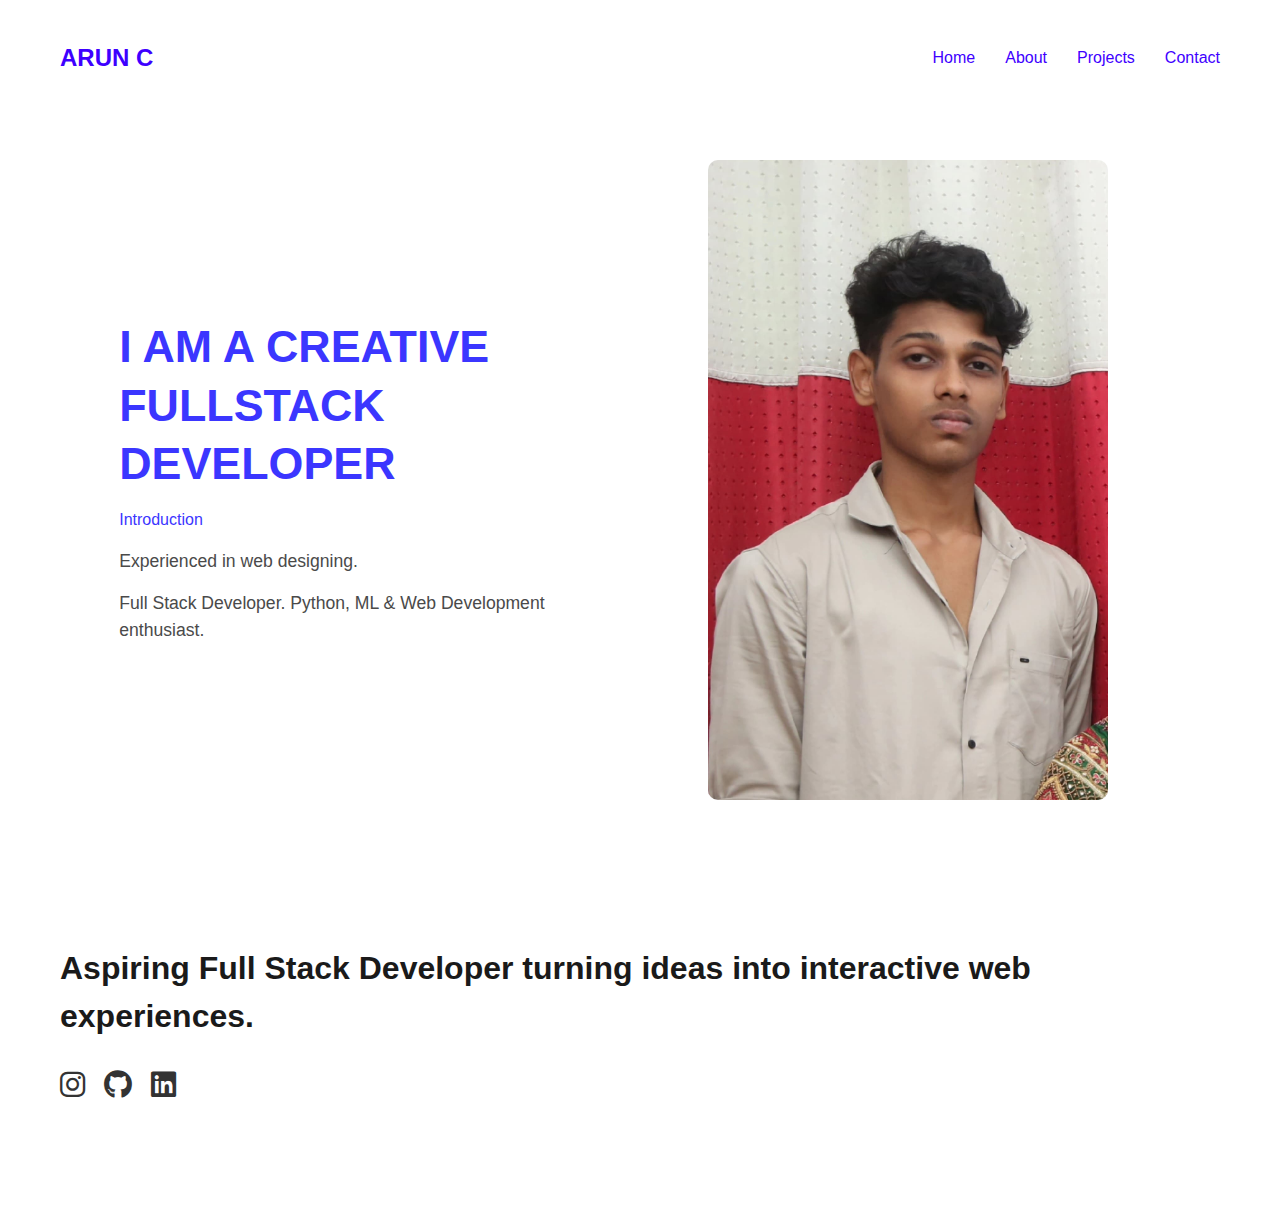
<file: index.html>
<!DOCTYPE html>
<html lang="en">
<head>
  <meta charset="UTF-8" />
  <meta name="viewport" content="width=device-width, initial-scale=1.0" />
  <title>My Portfolio</title>
  <link rel="stylesheet" href="style.css" />
  <!-- Font Awesome CDN -->
<link rel="stylesheet" href="https://cdnjs.cloudflare.com/ajax/libs/font-awesome/6.4.0/css/all.min.css">

</head>
<body>
  <nav>
    <div class="logo">ARUN C</div>
    <ul>
      <li><a href="index.html">Home</a></li>
      <li><a href="about.html">About</a></li>
      <li><a href="projects.html">Projects</a></li>
      <li><a href="contact.html">Contact</a></li>
    </ul>
  </nav>
  <section class="hero">
  <div class="hero-text">
    <h1>I AM A CREATIVE FULLSTACK DEVELOPER</h1>
    <p class=>Introduction</p>
    <p class="description">
        Experienced in web designing.
    </p>
    <p class="description">
     
     Full Stack Developer.
     Python, ML & Web Development enthusiast.
    </p>
  </div>
  <div class="hero-image">
    <img src="Aru.jpg" alt="Hero Image" />
  </div>
</section>


 <main class="home">
  <div class="text">
    <h1>Aspiring Full Stack Developer turning ideas into interactive web experiences.</h1>
    <div class="social-icons">
      <a href="https://instagram.com/yourusername" target="_blank" aria-label="Instagram">
        <i class="fab fa-instagram"></i>
      </a>
      <a href="https://github.com/yourusername" target="_blank" aria-label="GitHub">
        <i class="fab fa-github"></i>
      </a>
      <a href="https://linkedin.com/in/yourusername" target="_blank" aria-label="LinkedIn">
        <i class="fab fa-linkedin"></i>
      </a>
    </div>
  </div>
</main>

  </main>
</body>
</html>
</file>
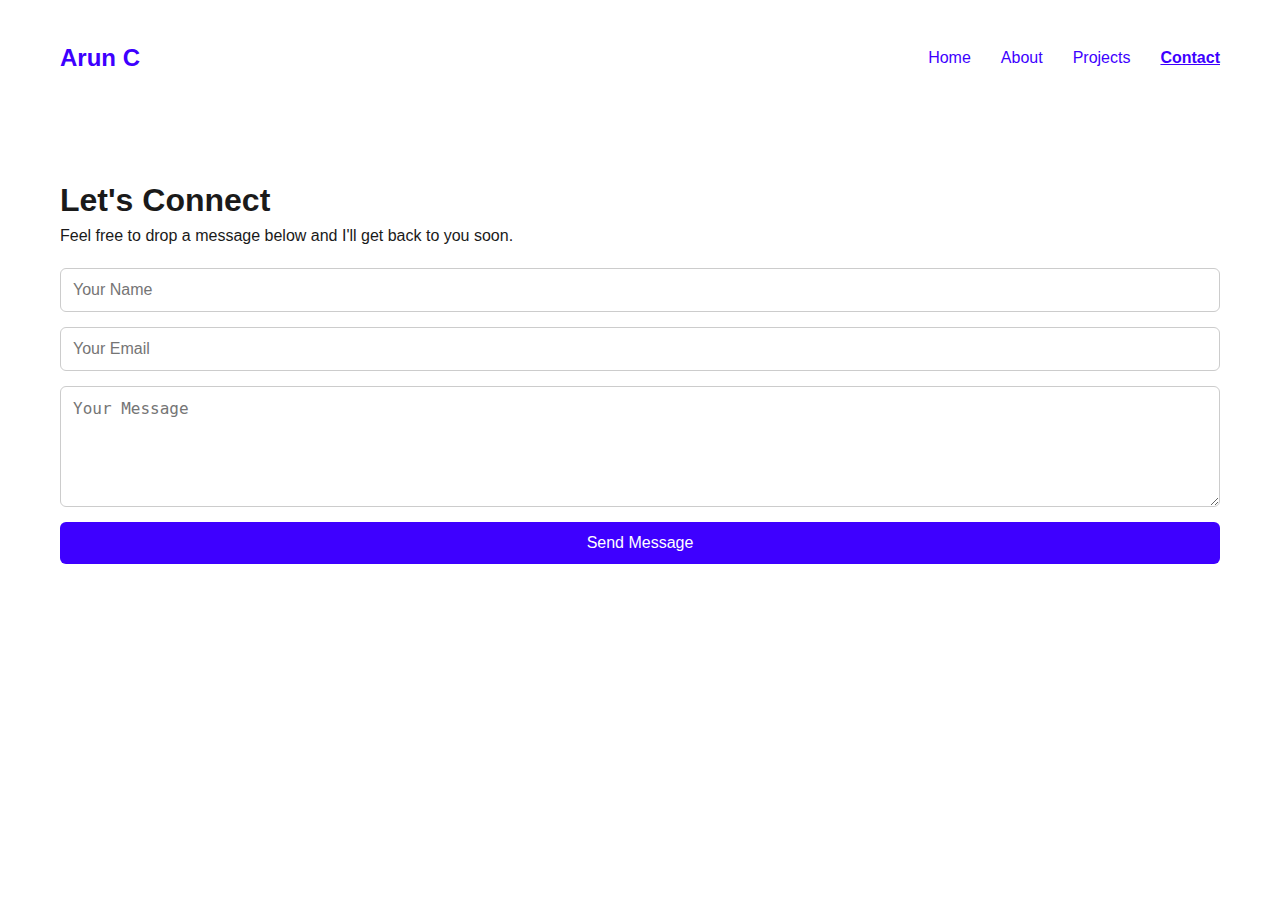
<file: contact.html>
<!DOCTYPE html>
<html lang="en">
<head>
  <meta charset="UTF-8" />
  <meta name="viewport" content="width=device-width, initial-scale=1.0" />
  <title>Contact | Your Name</title>
  <link rel="stylesheet" href="style.css" />
</head>
<body>
  <nav>
    <div class="logo">Arun C</div>
    <ul>
      <li><a href="index.html">Home</a></li>
      <li><a href="about.html">About</a></li>
      <li><a href="projects.html">Projects</a></li>
      <li><a href="contact.html" class="active">Contact</a></li>
    </ul>
  </nav>

  <main class="contact">
    <div class="text">
      <h1>Let's Connect</h1>
      <p>Feel free to drop a message below and I'll get back to you soon.</p>
      <form action="#" method="post">
        <input type="text" name="name" placeholder="Your Name" required />
        <input type="email" name="email" placeholder="Your Email" required />
        <textarea name="message" rows="5" placeholder="Your Message" required></textarea>
        <button type="submit">Send Message</button>
      </form>
    </div>
  </main>
</body>
</html>
</file>
<file: style.css>
/* Reset + Base */
* {
  margin: 0;
  padding: 0;
  box-sizing: border-box;
}
body {
  font-family: 'Segoe UI', sans-serif;
  background: white;
  color: #1a1a1a;
  line-height: 1.5;
  padding: 20px;
}

/* Navigation */
nav {
  display: flex;
  justify-content: space-between;
  align-items: center;
  padding: 20px 40px;
}
nav .logo {
  font-weight: bold;
  font-size: 1.5rem;
  color: #3e00ff;
}
nav ul {
  display: flex;
  gap: 30px;
  list-style: none;
}
nav a {
  text-decoration: none;
  color: #3e00ff;
  font-weight: 500;
}
nav a:hover {
  text-decoration: underline;
}

/* Home Layout */
main.home {
  display: flex;
  justify-content: space-between;
  align-items: center;
  padding: 80px 40px;
  gap: 40px;
}
main.home .text {
  flex: 1;
  animation: fadeInLeft 1s ease;
}
main.home .photo {
  flex: 1;
  text-align: center;
  animation: fadeInRight 1s ease;
}
main.home .photo img {
  max-width: 100%;
  border-radius: 10px;
  height: auto;
  box-shadow: 0 4px 10px rgba(0,0,0,0.1);
}

/* Animations */
@keyframes fadeInLeft {
  from { opacity: 0; transform: translateX(-50px); }
  to { opacity: 1; transform: translateX(0); }
}
@keyframes fadeInRight {
  from { opacity: 0; transform: translateX(50px); }
  to { opacity: 1; transform: translateX(0); }
}
/* Contact Page */
main.contact {
  display: flex;
  justify-content: space-between;
  align-items: flex-start;
  padding: 80px 40px;
  gap: 40px;
}

main.contact .text {
  flex: 1;
  animation: fadeInLeft 1s ease;
}

main.contact .photo {
  flex: 1;
  animation: fadeInRight 1s ease;
  text-align: center;
}

form {
  margin-top: 20px;
  display: flex;
  flex-direction: column;
  gap: 15px;
}

form input,
form textarea {
  width: 100%;
  padding: 12px;
  border-radius: 6px;
  border: 1px solid #ccc;
  font-size: 1rem;
}

form button {
  background-color: #3e00ff;
  color: white;
  border: none;
  padding: 12px;
  font-size: 1rem;
  border-radius: 6px;
  cursor: pointer;
  transition: background 0.3s ease;
}

form button:hover {
  background-color: #2b00b3;
}

/* Optional: highlight active nav link */
nav a.active {
  font-weight: bold;
  text-decoration: underline;
}
/* About Page */
main.about {
  display: flex;
  justify-content: space-between;
  align-items: flex-start;
  padding: 80px 40px;
  gap: 40px;
}

main.about .text {
  flex: 1;
  animation: slideInLeft 1s ease-out;
}

main.about .photo {
  flex: 1;
  animation: slideInRight 1s ease-out;
  text-align: center;
}

main.about .photo img {
  max-width: 100%;
  border-radius: 10px;
  box-shadow: 0 4px 10px rgba(0, 0, 0, 0.1);
}

/* Animations */
@keyframes slideInLeft {
  from {
    opacity: 0;
    transform: translateX(-60px);
  }
  to {
    opacity: 1;
    transform: translateX(0);
  }
}

@keyframes slideInRight {
  from {
    opacity: 0;
    transform: translateX(60px);
  }
  to {
    opacity: 1;
    transform: translateX(0);
  }
}
/* Project Page Styling */
#projects {
  padding: 2rem;
  text-align: center;
}

.project-grid {
  display: grid;
  grid-template-columns: repeat(auto-fit, minmax(250px, 1fr));
  gap: 1.5rem;
  margin-top: 2rem;
}

.project-card {
  background: #f9f9f9;
  padding: 1.5rem;
  border-radius: 10px;
  box-shadow: 0 4px 8px rgba(0,0,0,0.1);
  transition: transform 0.3s ease;
}

.project-card:hover {
  transform: translateY(-5px);
  background-color: #fff;
}

/* Simple Fade-in Animation */
.fade-in {
  opacity: 0;
  animation: fadeIn 1s ease-in forwards;
}

@keyframes fadeIn {
  to {
    opacity: 1;
  }
}
/* Hero Split Section */
.hero {
  display: flex;
  justify-content: space-between;
  align-items: center;
  padding: 4rem 8%;
  background-color: #ffffff;
  font-family: 'Segoe UI', sans-serif;
  color: #3b36ff; /* vibrant blue */
}

.hero-text {
  flex: 1;
  padding-right: 2rem;
}

.hero-text h1 {
  font-size: 2.8rem;
  font-weight: 600;
  line-height: 1.3;
  margin-bottom: 1rem;
}

.hero-text .intro-link {
  color: #3b36ff;
  font-size: 1rem;
  margin-bottom: 0.5rem;
  text-decoration: underline;
}

.hero-text .description {
  color: #4a4a4a;
  font-size: 1.1rem;
  margin-top: 1rem;
}

.hero-image {
  flex: 1;
  display: flex;
  justify-content: center;
}

.hero-image img {
  width: 100%;
  max-width: 400px;
  border-radius: 10px;
  object-fit: cover;
}
.social-links {
  margin-top: 1.5rem;
  display: flex;
  gap: 1rem;
}

.social-links a img {
  width: 32px;
  height: 32px;
  transition: transform 0.3s ease;
}

.social-links a img:hover {
  transform: scale(1.1);
}
.social-icons {
  margin-top: 1.5rem;
  display: flex;
  gap: 1.2rem;
}

.social-icons a {
  color: #333;
  font-size: 1.8rem;
  transition: color 0.3s ease, transform 0.3s ease;
}

.social-icons a:hover {
  color: #3b36ff;
  transform: scale(1.2);
}
</file>
